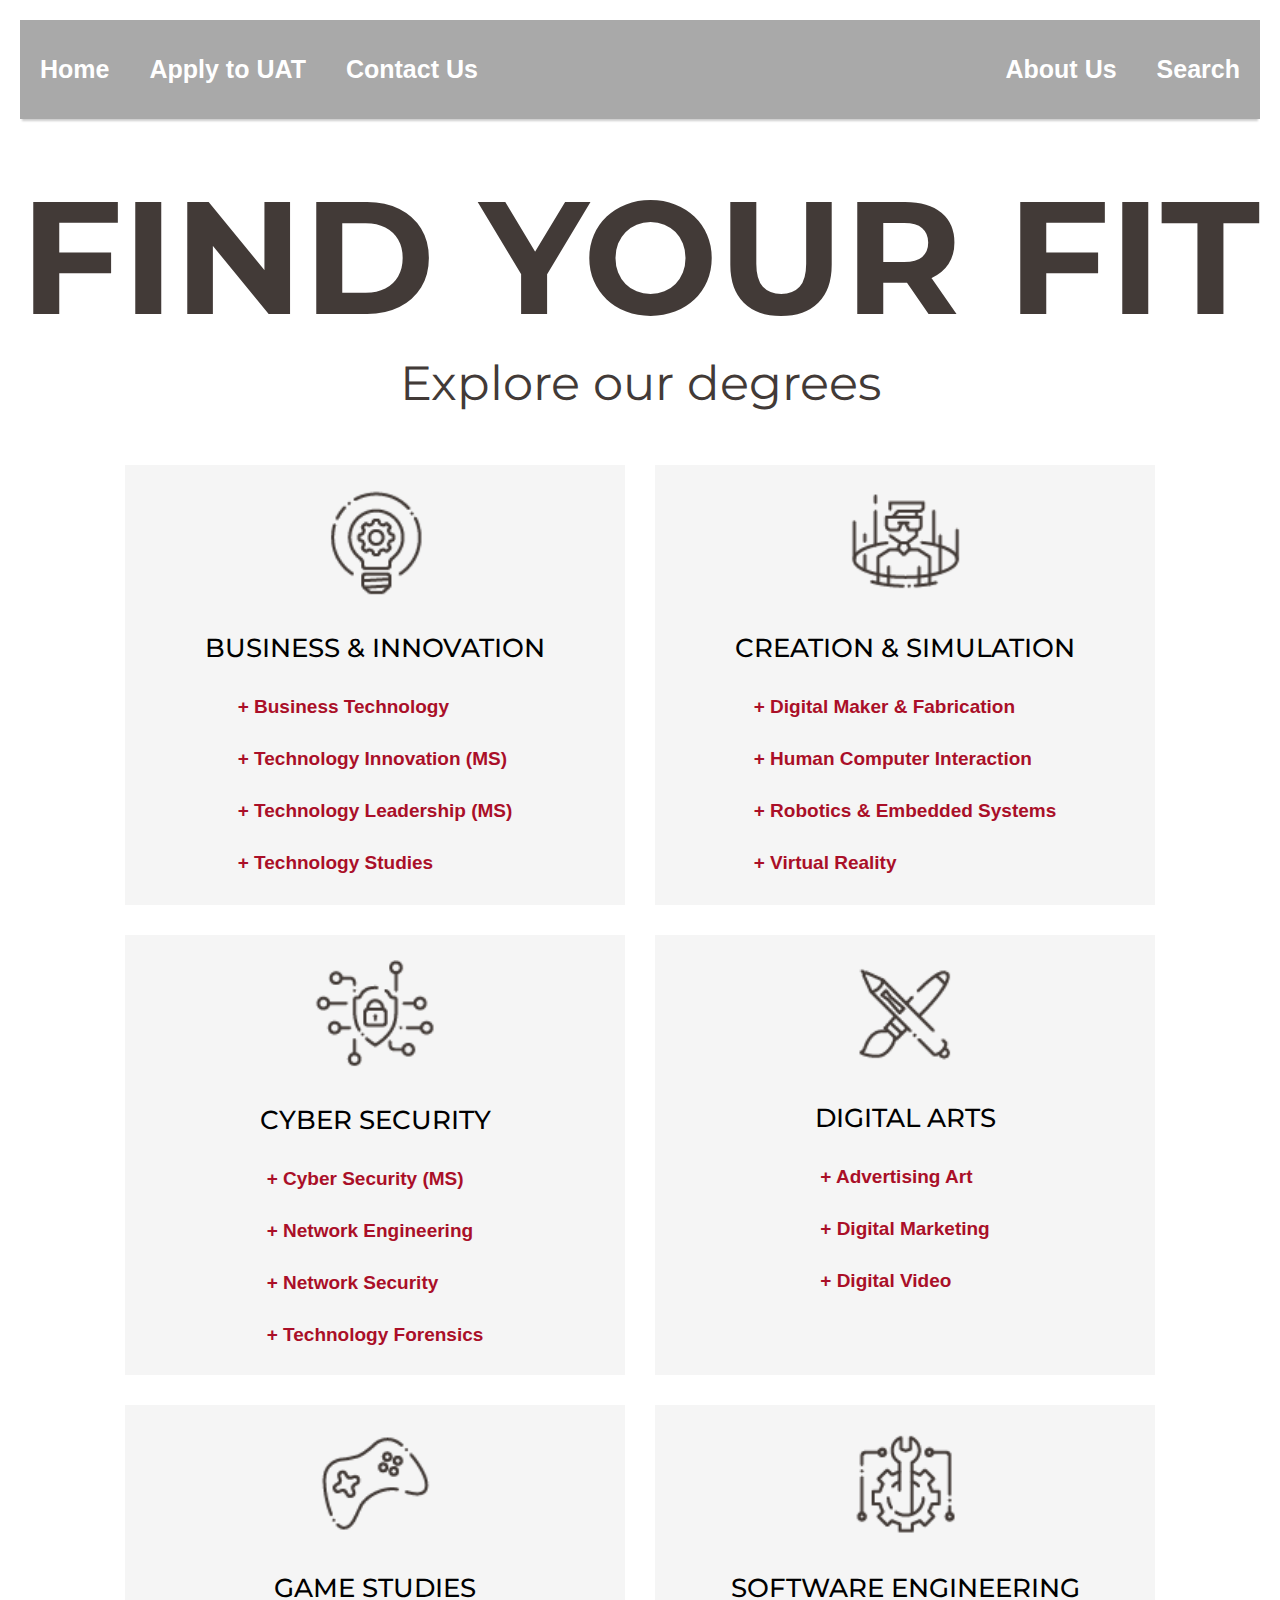
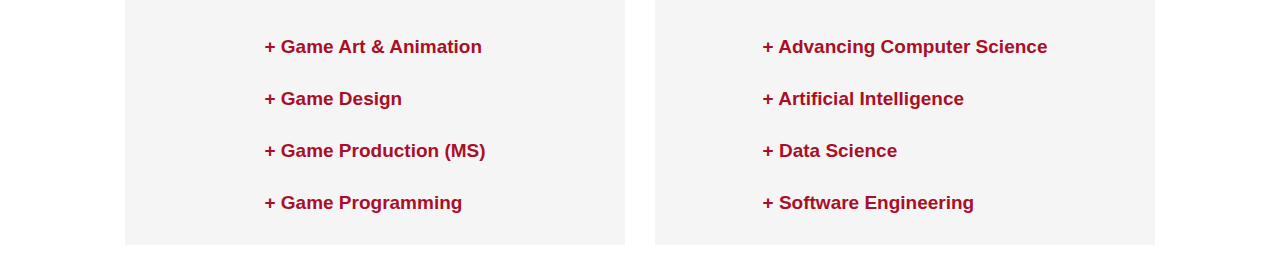
<file: index.html>
<!DOCTYPE html>
<html lang="en">
  <head>
    <meta charset="UTF-8" />
    <link
      href="https://fonts.googleapis.com/css2?family=Montserrat:ital,wght@0,500;1,500;1,700&display=swap"
      rel="stylesheet"
    />
    <meta name="viewport" content="width=device-width, initial-scale=1.0" />
    <link rel="stylesheet" href="css/style.css" />
    <link rel="stylesheet" href="css/navbar.css" />
    <title>University of Advancing Technology</title>
  </head>
  <body>
    <header>
      <ul class="navbar">
        <li>
          <a href="https://quantumabi.github.io/SeeIt-CorrectIt-NowMakeIt/"
            >Home</a
          >
        </li>
        <li><a href="https://uatfastapp.com/LPR.asp?L=284">Apply to UAT</a></li>
        <li><a href="#">Contact Us</a></li>
        <li class="right"><a href="#">Search</a></li>
        <li class="right">
          <a href="https://www.uat.edu/about-uat">About Us</a>
        </li>
      </ul>

      <h1>FIND YOUR FIT</h1>
      <p>Explore our degrees</p>
    </header>

    <main>
      <!-- Business & Innovation -->
      <div class="card">
        <div class="box">
          <div class="front">
            <img
              src="pictures/business-innovation-icon.png"
              alt="bulb with gear"
            />
            <h3>Business & Innovation</h3>
          </div>
          <div class="back">
            <ul>
              <li>
                <a href="https://www.uat.edu/business-technology-degree"
                  >+ Business Technology</a
                >
              </li>
              <li>
                <a href="https://www.uat.edu/master-of-science"
                  >+ Technology Innovation (MS)</a
                >
              </li>
              <li>
                <a href="https://www.uat.edu/master-of-science"
                  >+ Technology Leadership (MS)</a
                >
              </li>
              <li>
                <a href="https://www.uat.edu/technology-studies-degree"
                  >+ Technology Studies</a
                >
              </li>
            </ul>
          </div>
        </div>
      </div>

      <!-- Creation & Simulation -->
      <div class="card">
        <div class="box">
          <div class="front">
            <img src="pictures/creation-simulation-icon.png" alt="vr icon" />
            <h3>Creation & Simulation</h3>
          </div>
          <div class="back">
            <ul>
              <li>
                <a
                  href="https://www.uat.edu/digital-maker-and-fabrication-degree"
                  >+ Digital Maker & Fabrication</a
                >
              </li>
              <li>
                <a href="https://www.uat.edu/human-computer-interaction-degree"
                  >+ Human Computer Interaction</a
                >
              </li>
              <li>
                <a
                  href="https://www.uat.edu/robotics-and-embedded-systems-degree"
                  >+ Robotics & Embedded Systems</a
                >
              </li>
              <li>
                <a href="https://www.uat.edu/virtual-reality-degree"
                  >+ Virtual Reality</a
                >
              </li>
            </ul>
          </div>
        </div>
      </div>

      <!-- Cyber Security -->
      <div class="card">
        <div class="box">
          <div class="front">
            <img src="pictures/cyber-security-icon.png" alt="lock vector" />
            <h3>Cyber Security</h3>
          </div>
          <div class="back">
            <ul>
              <li>
                <a href="https://www.uat.edu/master-of-science"
                  >+ Cyber Security (MS)</a
                >
              </li>
              <li>
                <a href="https://www.uat.edu/network-engineering-degree"
                  >+ Network Engineering</a
                >
              </li>
              <li>
                <a href="https://www.uat.edu/network-security-degree"
                  >+ Network Security</a
                >
              </li>
              <li>
                <a href="https://www.uat.edu/technology-forensics-degreee"
                  >+ Technology Forensics</a
                >
              </li>
            </ul>
          </div>
        </div>
      </div>

      <!-- Digital Arts -->
      <div class="card">
        <div class="box">
          <div class="front">
            <img src="pictures/digital-arts-icon.png" alt="pen brush" />
            <h3>Digital Arts</h3>
          </div>
          <div class="back">
            <ul>
              <li>
                <a href="https://www.uat.edu/advertising-art-degree"
                  >+ Advertising Art</a
                >
              </li>
              <li>
                <a href="https://www.uat.edu/digital-marketing-degree"
                  >+ Digital Marketing</a
                >
              </li>
              <li>
                <a href="https://www.uat.edu/digital-video-degreee"
                  >+ Digital Video</a
                >
              </li>
            </ul>
          </div>
        </div>
      </div>

      <!-- Game Studies -->
      <div class="card">
        <div class="box">
          <div class="front">
            <img src="pictures/game-studies-icon.png" alt="controller" />
            <h3>Game Studies</h3>
          </div>
          <div class="back">
            <ul>
              <li>
                <a href="https://www.uat.edu/game-art-and-animation-degree"
                  >+ Game Art & Animation</a
                >
              </li>
              <li>
                <a href="https://www.uat.edu/game-design-degree"
                  >+ Game Design</a
                >
              </li>
              <li>
                <a href="https://www.uat.edu/master-of-science"
                  >+ Game Production (MS)</a
                >
              </li>
              <li>
                <a href="https://www.uat.edu/game-programming-degree"
                  >+ Game Programming</a
                >
              </li>
            </ul>
          </div>
        </div>
      </div>

      <!-- Software Engineering -->
      <div class="card">
        <div class="box">
          <div class="front">
            <img
              src="pictures/software-engineering-icon.png"
              alt="gear and wrench vector"
            />
            <h3>Software Engineering</h3>
          </div>
          <div class="back">
            <ul>
              <li>
                <a href="https://www.uat.edu/advancing-computer-science-degree"
                  >+ Advancing Computer Science</a
                >
              </li>
              <li>
                <a href="https://www.uat.edu/artificial-intelligence-degree"
                  >+ Artificial Intelligence</a
                >
              </li>
              <li>
                <a href="https://www.uat.edu/data-science-degree"
                  >+ Data Science</a
                >
              </li>
              <li>
                <a href="https://www.uat.edu/master-of-science"
                  >+ Software Engineering</a
                >
              </li>
            </ul>
          </div>
        </div>
      </div>
    </main>
  </body>
</html>
</file>
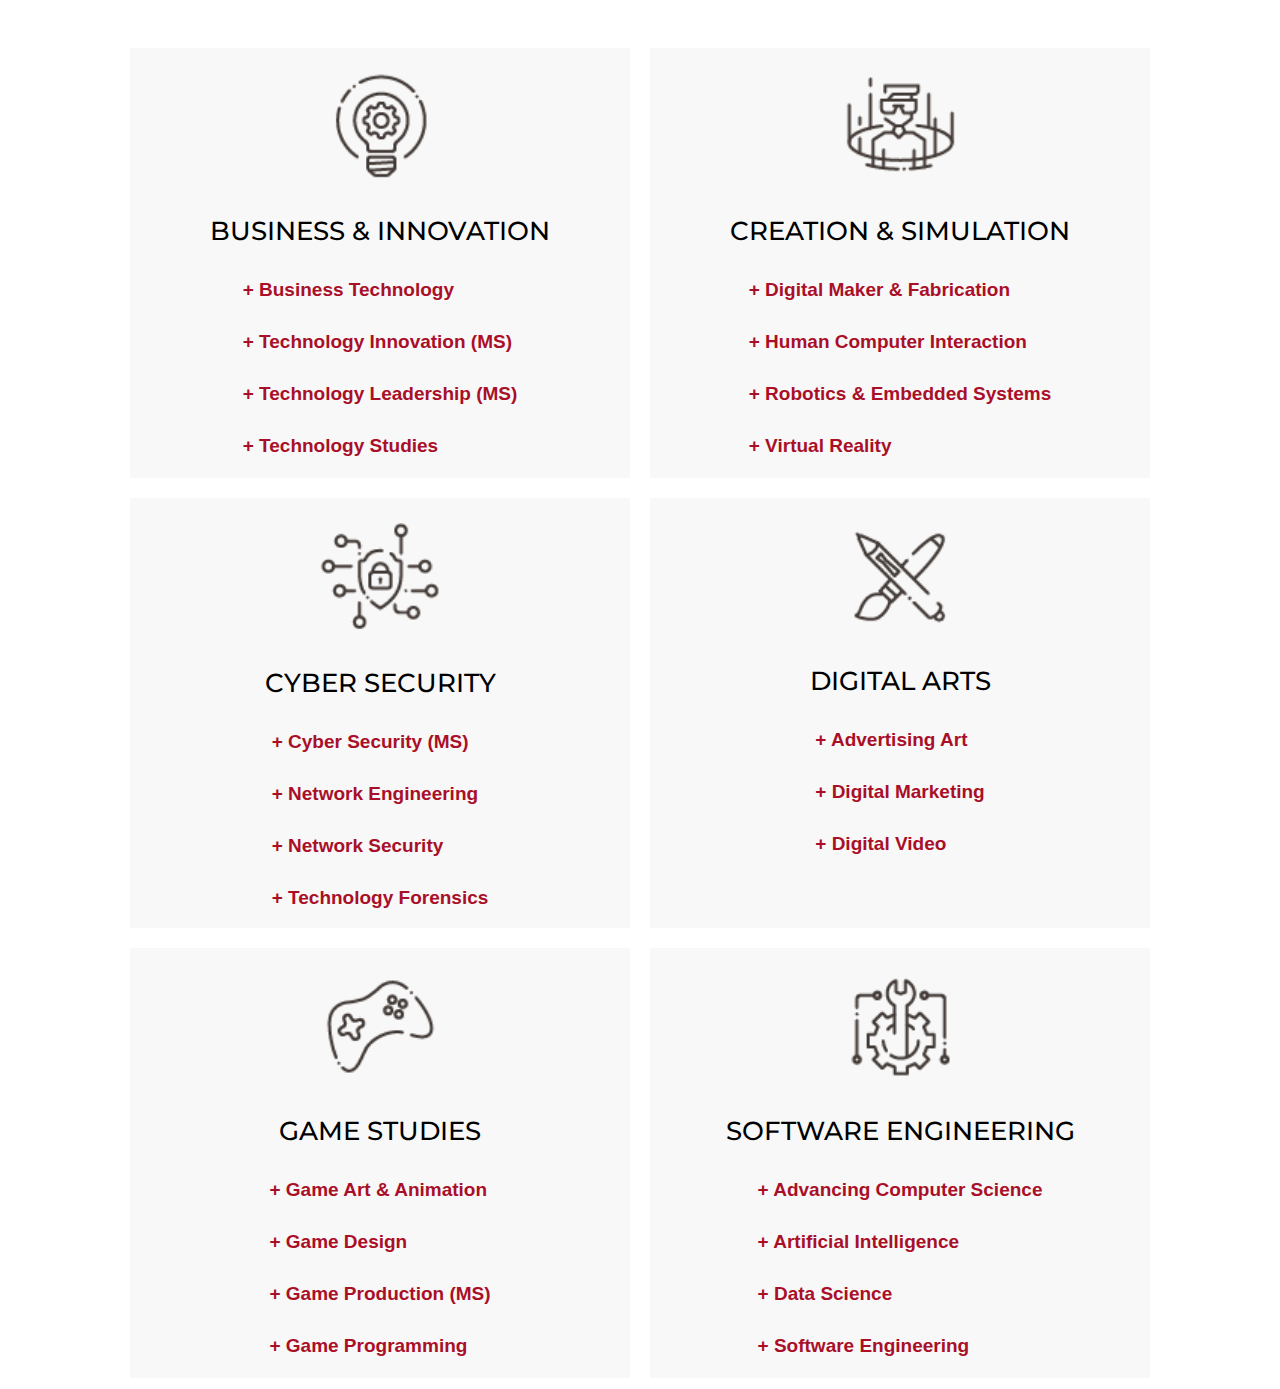
<file: testing.html>
<!DOCTYPE html>
<html lang="en">
  <head>
    <meta charset="UTF-8" />
    <link
      href="https://fonts.googleapis.com/css2?family=Montserrat:ital,wght@0,500;1,500;1,700&display=swap"
      rel="stylesheet"
    />
    <meta name="viewport" content="width=device-width, initial-scale=1.0" />
    <link rel="stylesheet" href="testing.css" />
    <title>Content</title>
  </head>
  <body>
    <main>
      <!-- Business & Innovation -->
      <div class="card">
        <div class="box">
          <div class="front">
            <img
              src="pictures/business-innovation-icon.png"
              alt="bulb with gear"
            />
            <h3>Business & Innovation</h3>
          </div>
          <div class="back">
            <ul>
              <li>
                <a href="https://www.uat.edu/business-technology-degree"
                  >+ Business Technology</a
                >
              </li>
              <li>
                <a href="https://www.uat.edu/master-of-science"
                  >+ Technology Innovation (MS)</a
                >
              </li>
              <li>
                <a href="https://www.uat.edu/master-of-science"
                  >+ Technology Leadership (MS)</a
                >
              </li>
              <li>
                <a href="https://www.uat.edu/technology-studies-degree"
                  >+ Technology Studies</a
                >
              </li>
            </ul>
          </div>
        </div>
      </div>

      <!-- Creation & Simulation -->
      <div class="card">
        <div class="box">
          <div class="front">
            <img src="pictures/creation-simulation-icon.png" alt="vr icon" />
            <h3>Creation & Simulation</h3>
          </div>
          <div class="back">
            <ul>
              <li>
                <a
                  href="https://www.uat.edu/digital-maker-and-fabrication-degree"
                  >+ Digital Maker & Fabrication</a
                >
              </li>
              <li>
                <a href="https://www.uat.edu/human-computer-interaction-degree"
                  >+ Human Computer Interaction</a
                >
              </li>
              <li>
                <a
                  href="https://www.uat.edu/robotics-and-embedded-systems-degree"
                  >+ Robotics & Embedded Systems</a
                >
              </li>
              <li>
                <a href="https://www.uat.edu/virtual-reality-degree"
                  >+ Virtual Reality</a
                >
              </li>
            </ul>
          </div>
        </div>
      </div>

      <!-- Cyber Security -->
      <div class="card">
        <div class="box">
          <div class="front">
            <img src="pictures/cyber-security-icon.png" alt="lock vector" />
            <h3>Cyber Security</h3>
          </div>
          <div class="back">
            <ul>
              <li>
                <a href="https://www.uat.edu/master-of-science"
                  >+ Cyber Security (MS)</a
                >
              </li>
              <li>
                <a href="https://www.uat.edu/network-engineering-degree"
                  >+ Network Engineering</a
                >
              </li>
              <li>
                <a href="https://www.uat.edu/network-security-degree"
                  >+ Network Security</a
                >
              </li>
              <li>
                <a href="https://www.uat.edu/technology-forensics-degreee"
                  >+ Technology Forensics</a
                >
              </li>
            </ul>
          </div>
        </div>
      </div>

      <!-- Digital Arts -->
      <div class="card">
        <div class="box">
          <div class="front">
            <img src="pictures/digital-arts-icon.png" alt="pen brush" />
            <h3>Digital Arts</h3>
          </div>
          <div class="back">
            <ul>
              <li>
                <a href="https://www.uat.edu/advertising-art-degree"
                  >+ Advertising Art</a
                >
              </li>
              <li>
                <a href="https://www.uat.edu/digital-marketing-degree"
                  >+ Digital Marketing</a
                >
              </li>
              <li>
                <a href="https://www.uat.edu/digital-video-degreee"
                  >+ Digital Video</a
                >
              </li>
            </ul>
          </div>
        </div>
      </div>

      <!-- Game Studies -->
      <div class="card">
        <div class="box">
          <div class="front">
            <img src="pictures/game-studies-icon.png" alt="controller" />
            <h3>Game Studies</h3>
          </div>
          <div class="back">
            <ul>
              <li>
                <a href="https://www.uat.edu/game-art-and-animation-degree"
                  >+ Game Art & Animation</a
                >
              </li>
              <li>
                <a href="https://www.uat.edu/game-design-degree"
                  >+ Game Design</a
                >
              </li>
              <li>
                <a href="https://www.uat.edu/master-of-science"
                  >+ Game Production (MS)</a
                >
              </li>
              <li>
                <a href="https://www.uat.edu/game-programming-degree"
                  >+ Game Programming</a
                >
              </li>
            </ul>
          </div>
        </div>
      </div>

      <!-- Software Engineering -->
      <div class="card">
        <div class="box">
          <div class="front">
            <img
              src="pictures/software-engineering-icon.png"
              alt="gear and wrench vector"
            />
            <h3>Software Engineering</h3>
          </div>
          <div class="back">
            <ul>
              <li>
                <a href="https://www.uat.edu/advancing-computer-science-degree"
                  >+ Advancing Computer Science</a
                >
              </li>
              <li>
                <a href="https://www.uat.edu/artificial-intelligence-degree"
                  >+ Artificial Intelligence</a
                >
              </li>
              <li>
                <a href="https://www.uat.edu/data-science-degree"
                  >+ Data Science</a
                >
              </li>
              <li>
                <a href="https://www.uat.edu/master-of-science"
                  >+ Software Engineering</a
                >
              </li>
            </ul>
          </div>
        </div>
      </div>
    </main>
  </body>
</html>
</file>
<file: css/style.css>
/* Main */

* {
  margin: 0;
  padding: 0;
  box-sizing: border-box;
  font-family: "Montserrat", sans-serif;
}

body {
  justify-content: center;
  align-items: center;
  display: flex;
  flex-wrap: wrap;
}

header {
  width: 100%;
}

main {
  display: flex;
  margin-top: 3%;
  margin-left: auto;
  margin-right: auto;
  justify-content: center;
  align-items: center;
  flex-wrap: wrap;
  width: 2000px;
}

main .card {
  position: relative;
  width: 500px;
  height: 440px;
  margin: 15px;
  background-color: #f5f5f5;
}

.card:hover {
  box-shadow: 0 8px 16px 0 rgba(0, 0, 0, 0.2);
}

main img {
  width: 25%;
  margin-left: auto;
  margin-right: auto;
  display: block;
}

main h3 {
  text-align: center;
  font-size: 26px;
  text-transform: uppercase;
  font-weight: 500;
}

main img,
h3 {
  padding-top: 1em;
}

.back {
  padding: 2px 16px;
  text-align: center;
}

.back ul {
  display: inline-block;
  text-align: left;
}

.back ul,
li,
a {
  font-family: arial;
  color: #aa0f28;
  list-style-type: none;
  text-decoration: none;
  font-weight: bold;
  font-size: 19px;
}

.back ul,
li {
  padding: 15px 0;
}
</file>
<file: css/navbar.css>
/* Header and navbar */

h1 {
  font-size: 10em;
  color: #423a37;
  text-align: center;
  margin: 0;
}

p {
  font-size: 3em;
  color: #423a37;
  text-align: center;
  margin: 0;
}

ul.navbar {
  list-style-type: none;
  margin: 20px 20px 40px 20px;
  padding: 0;
  overflow: hidden;
  box-shadow: 0 4px 2px -2px rgba(0, 0, 0, 0.2);
  background-color: darkgray;
}

ul.navbar li {
  float: left;
}

ul.navbar li.right {
  float: right;
}

ul.navbar li a {
  display: block;
  color: white;
  font-size: 25px;
  text-align: center;
  padding: 20px 20px 20px 20px;
  text-decoration: none;
}

ul.navbar li a:hover {
  background-color: black;
}

@media only screen and (max-width: 600px) {
  ul.navbar li.right,
  ul.navbar li {
    float: none;
  }
}
</file>
<file: testing.css>
* {
  margin: 0;
  padding: 0;
  box-sizing: border-box;
  font-family: "Montserrat", sans-serif;
}

body {
  justify-content: center;
  align-items: center;
  display: flex;
  flex-wrap: wrap;
}

header {
  width: 100%;
}

main {
  display: flex;
  margin-top: 3%;
  margin-left: auto;
  margin-right: auto;
  justify-content: center;
  align-items: center;
  flex-wrap: wrap;
  width: 2000px;
}

main .card {
  position: relative;
  width: 500px;
  height: 430px;
  margin: 10px;
  background-color: #f8f8f8;
}

.card:hover {
  box-shadow: 0 8px 16px 0 rgba(0, 0, 0, 0.2);
}

main img {
  width: 25%;
  margin-left: auto;
  margin-right: auto;
  display: block;
}

main h3 {
  text-align: center;
  font-size: 26px;
  text-transform: uppercase;
  font-weight: 500;
}

main img,
h3 {
  padding-top: 1em;
}

.back {
  padding: 2px 16px;
  text-align: center;
}

.back ul {
  display: inline-block;
  text-align: left;
}

.back ul,
li,
a {
  font-family: arial;
  color: #aa0f28;
  list-style-type: none;
  text-decoration: none;
  font-weight: bold;
  font-size: 19px;
}

.back ul,
li {
  padding: 15px 0;
}
</file>
